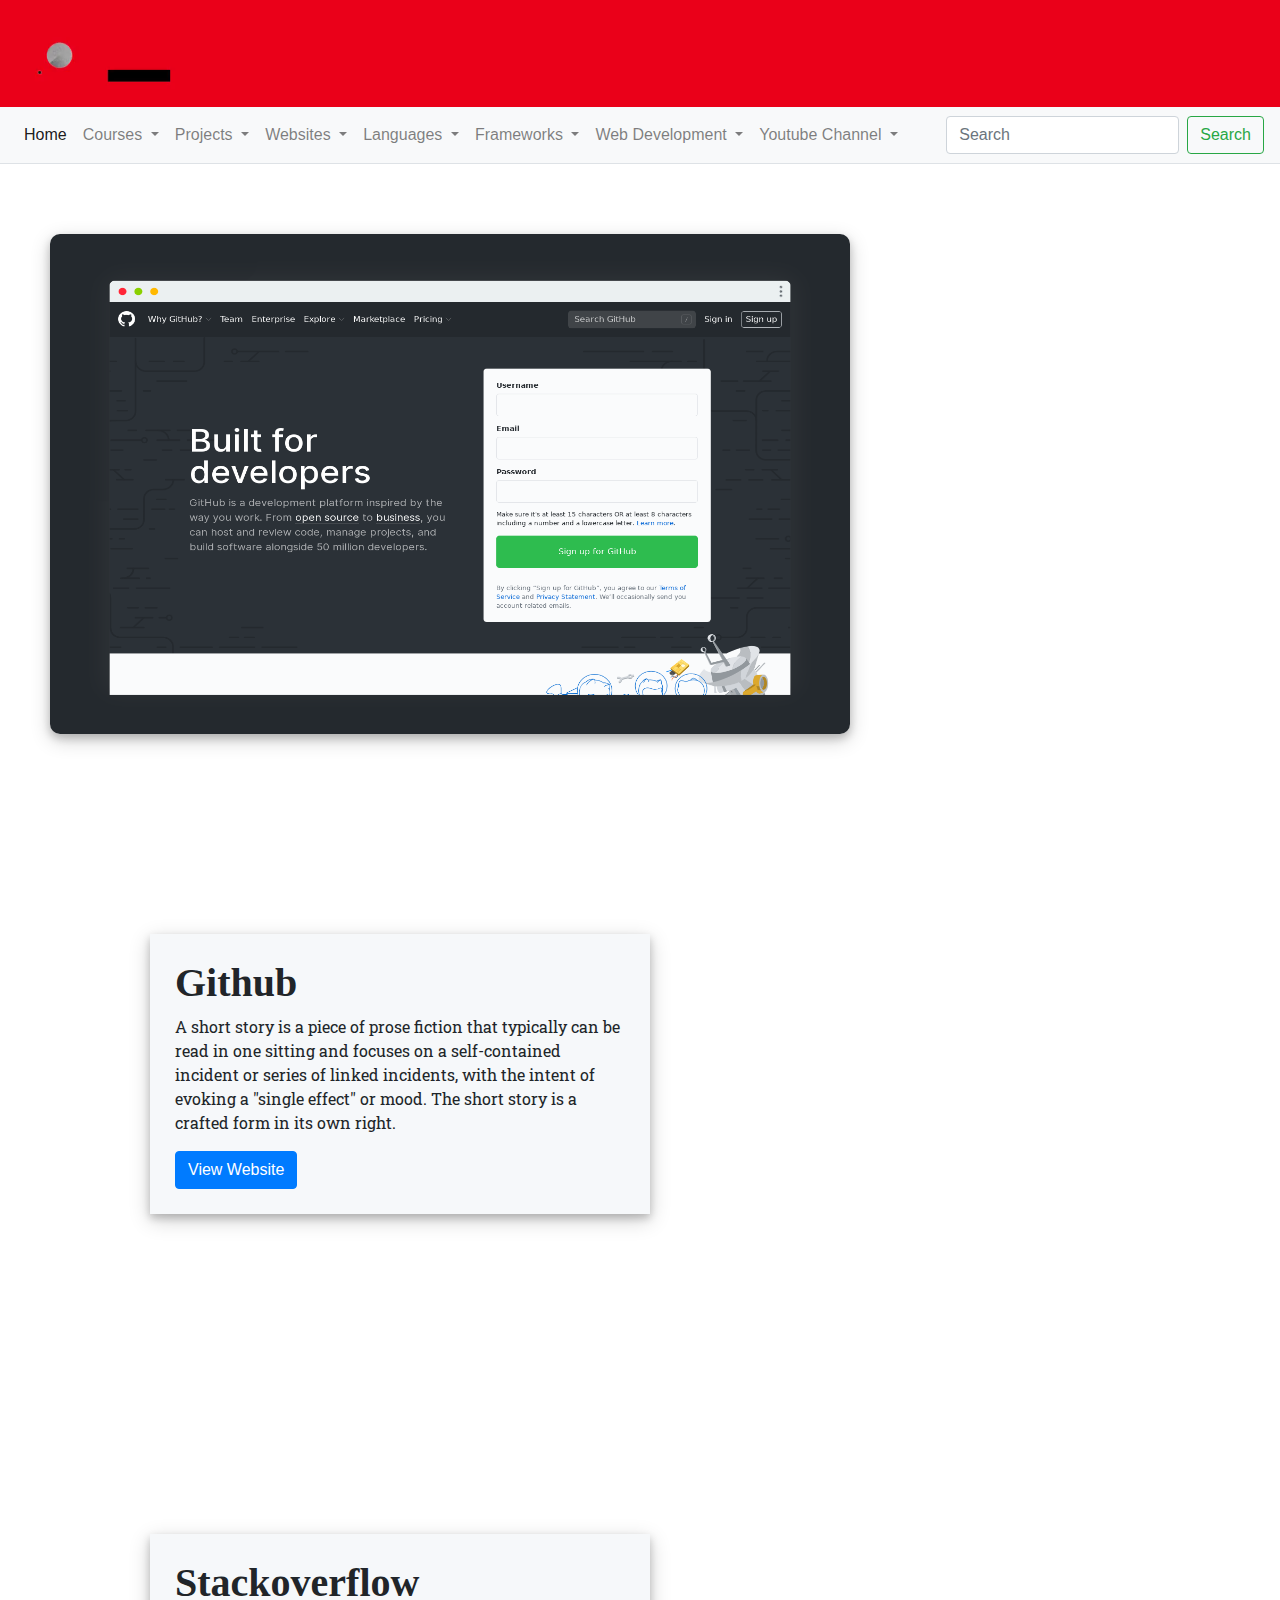
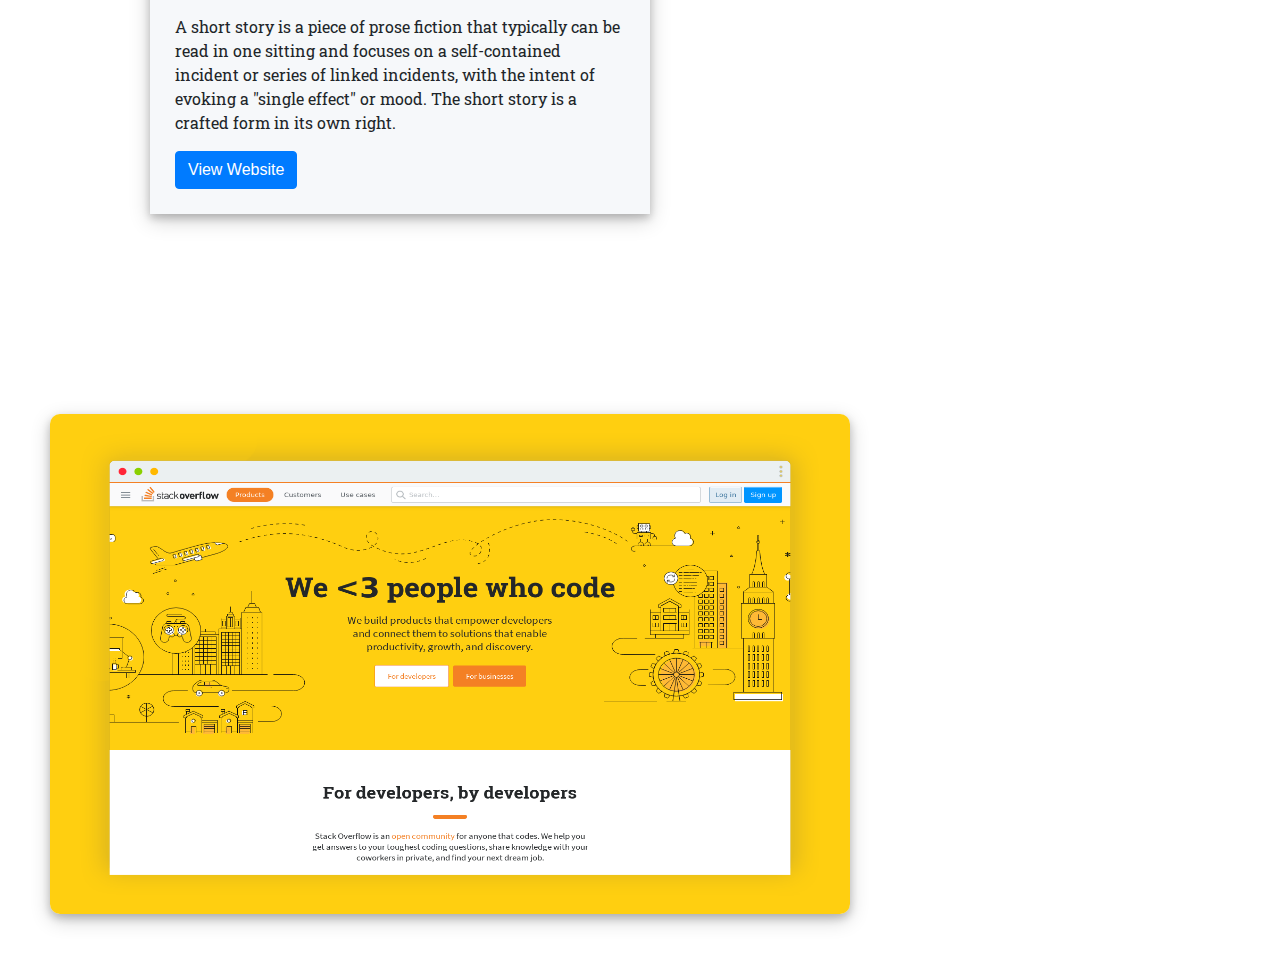
<file: display.html>
<!doctype html>
<html lang="en">
  <head>
    <!-- Required meta tags -->
    <meta charset="utf-8">
    <meta name="viewport" content="width=device-width, initial-scale=1, shrink-to-fit=no">

    <!-- Bootstrap CSS -->
    <link rel="stylesheet" href="https://maxcdn.bootstrapcdn.com/bootstrap/4.0.0/css/bootstrap.min.css" integrity="sha384-Gn5384xqQ1aoWXA+058RXPxPg6fy4IWvTNh0E263XmFcJlSAwiGgFAW/dAiS6JXm" crossorigin="anonymous">
    <link rel="stylesheet" href="./style.css">

    <title>Resources</title>
  </head>
  <body>
    <header class="header">
      <video class="videoLogo" autoplay loop>
        <source src="./images/logo.mp4" type="video/mp4">
      </video>
    </header>
      <!-- Navbar content -->
      <!-- Navbar content -->
      <nav class="navbar navbar-expand-lg navbar-light bg-light border-bottom">
        <!--<a class="navbar-brand" href="#">Resources</a>-->
        <button class="navbar-toggler" type="button" data-toggle="collapse" data-target="#navbarSupportedContent" aria-controls="navbarSupportedContent" aria-expanded="false" aria-label="Toggle navigation">
          <span class="navbar-toggler-icon"></span>
        </button>
  
        <div class="collapse navbar-collapse" id="navbarSupportedContent">
          <ul class="navbar-nav mr-auto">
            <li class="nav-item active">
              <a class="nav-link" href="./index.html">Home <span class="sr-only">(current)</span></a>
            </li>
            <li class="nav-item dropdown">
              <a class="nav-link dropdown-toggle" href="#" id="navbarDropdown" role="button" data-toggle="dropdown" aria-haspopup="true" aria-expanded="false">
                Courses
              </a>
              <div class="dropdown-menu" aria-labelledby="navbarDropdown">
                <a class="dropdown-item" href="#">Edx</a>
                <a class="dropdown-item" href="#">Udemy</a>
                <div class="dropdown-divider"></div>
                <a class="dropdown-item" href="#">View all</a>
              </div>
            </li>
            <li class="nav-item dropdown">
              <a class="nav-link dropdown-toggle" href="#" id="navbarDropdown" role="button" data-toggle="dropdown" aria-haspopup="true" aria-expanded="false">
                Projects
              </a>
              <div class="dropdown-menu" aria-labelledby="navbarDropdown">
                <a class="dropdown-item" href="#">Resources</a>
                <a class="dropdown-item" href="#">Websites</a>
                <div class="dropdown-divider"></div>
                <a class="dropdown-item" href="#">View all</a>
              </div>
            </li>
            <li class="nav-item dropdown">
              <a class="nav-link dropdown-toggle" href="#" id="navbarDropdown" role="button" data-toggle="dropdown" aria-haspopup="true" aria-expanded="false">
                Websites
              </a>
              <div class="dropdown-menu" aria-labelledby="navbarDropdown">
                <a class="dropdown-item" href="#">icons</a>
                <a class="dropdown-item" href="#">goole</a>
                <div class="dropdown-divider"></div>
                <a class="dropdown-item" href="#">View all</a>
              </div>
            </li>
            <li class="nav-item dropdown">
              <a class="nav-link dropdown-toggle" href="#" id="navbarDropdown" role="button" data-toggle="dropdown" aria-haspopup="true" aria-expanded="false">
                Languages
              </a>
              <div class="dropdown-menu" aria-labelledby="navbarDropdown">
                <a class="dropdown-item" href="#">Python</a>
                <a class="dropdown-item" href="#">Java Script</a>
                <div class="dropdown-divider"></div>
                <a class="dropdown-item" href="#">View all</a>
              </div>
            </li>
            <li class="nav-item dropdown">
              <a class="nav-link dropdown-toggle" href="#" id="navbarDropdown" role="button" data-toggle="dropdown" aria-haspopup="true" aria-expanded="false">
                Frameworks
              </a>
              <div class="dropdown-menu" aria-labelledby="navbarDropdown">
                <a class="dropdown-item" href="#">Djanggo</a>
                <a class="dropdown-item" href="#">Nodejs</a>
                <div class="dropdown-divider"></div>
                <a class="dropdown-item" href="#">View all</a>
              </div>
            </li>
            <li class="nav-item dropdown">
              <a class="nav-link dropdown-toggle" href="#" id="navbarDropdown" role="button" data-toggle="dropdown" aria-haspopup="true" aria-expanded="false">
                Web Development
              </a>
              <div class="dropdown-menu" aria-labelledby="navbarDropdown">
                <a class="dropdown-item" href="#">Bootstrap</a>
                <a class="dropdown-item" href="#">W3schools</a>
                <div class="dropdown-divider"></div>
                <a class="dropdown-item" href="#">View all</a>
              </div>
            </li>
            <li class="nav-item dropdown">
              <a class="nav-link dropdown-toggle" href="#" id="navbarDropdown" role="button" data-toggle="dropdown" aria-haspopup="true" aria-expanded="false">
                Youtube Channel
              </a>
              <div class="dropdown-menu" aria-labelledby="navbarDropdown">
                <a class="dropdown-item" href="#">Anime View</a>
                <a class="dropdown-item" href="#">Killer Volt</a>
                <div class="dropdown-divider"></div>
                <a class="dropdown-item" href="#">View all</a>
              </div>
            </li>
          </ul>
          <form class="form-inline my-2 my-lg-0">
            <input class="form-control mr-sm-2" type="search" placeholder="Search" aria-label="Search">
            <button class="btn btn-outline-success my-2 my-sm-0" type="submit">Search</button>
          </form>
        </div>
      </nav>

    <!-- Page body-->
    <div class="pageBody">
      <div class="row">
        <div class="column pageLeftbody">
            <span class="row">
                <img class="displayImage" src="./images/github.png" alt="github">
                <span class="displayText col">
                  <h1>Github</h1>
                  <p>A short story is a piece of prose fiction that typically can be read in one sitting and focuses on a self-contained incident or series of linked incidents, with the intent of evoking a "single effect" or mood. The short story is a crafted form in its own right. </p>
                  <a class="btn btn-primary" href="https://www.w3schools.com/" target="_blank">View Website</a>
                </span>
            </span>
        </div>
      </div>
    </div>
    <div class="pageBody">
      <div class="row">
        <div class="column pageLeftbody">
            <span class="row">   
                <span class="displayText col">
                  <h1>Stackoverflow</h1>
                  <p>A short story is a piece of prose fiction that typically can be read in one sitting and focuses on a self-contained incident or series of linked incidents, with the intent of evoking a "single effect" or mood. The short story is a crafted form in its own right. </p>
                  <a class="btn btn-primary" href="https://google.com">View Website</a>
                </span>
                <img class="displayImage" src="./images/stackoverflow.png" alt="github">
            </span>
        </div>
      </div>
    </div>
    <!-- Optional JavaScript -->
    <!-- jQuery first, then Popper.js, then Bootstrap JS -->

    <script src="https://code.jquery.com/jquery-3.2.1.slim.min.js" integrity="sha384-KJ3o2DKtIkvYIK3UENzmM7KCkRr/rE9/Qpg6aAZGJwFDMVNA/GpGFF93hXpG5KkN" crossorigin="anonymous"></script>
    <script src="https://cdnjs.cloudflare.com/ajax/libs/popper.js/1.12.9/umd/popper.min.js" integrity="sha384-ApNbgh9B+Y1QKtv3Rn7W3mgPxhU9K/ScQsAP7hUibX39j7fakFPskvXusvfa0b4Q" crossorigin="anonymous"></script>
    <script src="https://maxcdn.bootstrapcdn.com/bootstrap/4.0.0/js/bootstrap.min.js" integrity="sha384-JZR6Spejh4U02d8jOt6vLEHfe/JQGiRRSQQxSfFWpi1MquVdAyjUar5+76PVCmYl" crossorigin="anonymous"></script>
  </body>
</html>
</file>
<file: style.css>
@import url('https://fonts.googleapis.com/css2?family=Roboto+Slab:wght@600&display=swap');
* {
    margin: 0;
}

.videoLogo{
    height: 100px;
    width: 250px;;
}

.header{
    background-color: #EA0019;
}


.column {
    float: left;
    padding: 10px;
    min-height: 900px;
  }
  
  .right {
    width: 25%;
    background-color:#F6F8FA;
  }
  
  .left {
    width: 75%;
    background-color:#FFFFFF;
  }
  .row:after {
    content: "";
    display: table;
    clear: both;
  }

.pageLeftbody{
    padding: 20px 10px 0 30px;
}

.displayImage{
  height: 500px;
  width: 800px;
  box-shadow: 0 4px 8px 0 rgba(0, 0, 0, 0.2), 0 6px 20px 0 rgba(0, 0, 0, 0.19);
  border-radius: 10px;
  margin: 50px;
}

.displayText{
  background: #F6F8FA;
  max-height: 300px;
  max-width: 500px;
  margin :150px;
  padding: 25px;
  box-shadow: 0 4px 8px 0 rgba(0, 0, 0, 0.2), 0 6px 20px 0 rgba(0, 0, 0, 0.19);
}

.displayText > h1 {
  font-family: 'Crete Round', serif;
  font-weight: bolder;
} 
.displayText > p {
  font-family: 'Roboto Slab', serif;
}

.displayImage:hover{
  -ms-transform: scale(1.01); /* IE 9 */
  -webkit-transform: scale(1.01); /* Safari 3-8 */
  transform: scale(1.01); 
}

.recentViews {
  margin: 20px;
  font-family: 'Crete Round', serif;
}

.recents{
  width: 70%;
  height: auto;
  margin-left: 30px;
}
</file>
